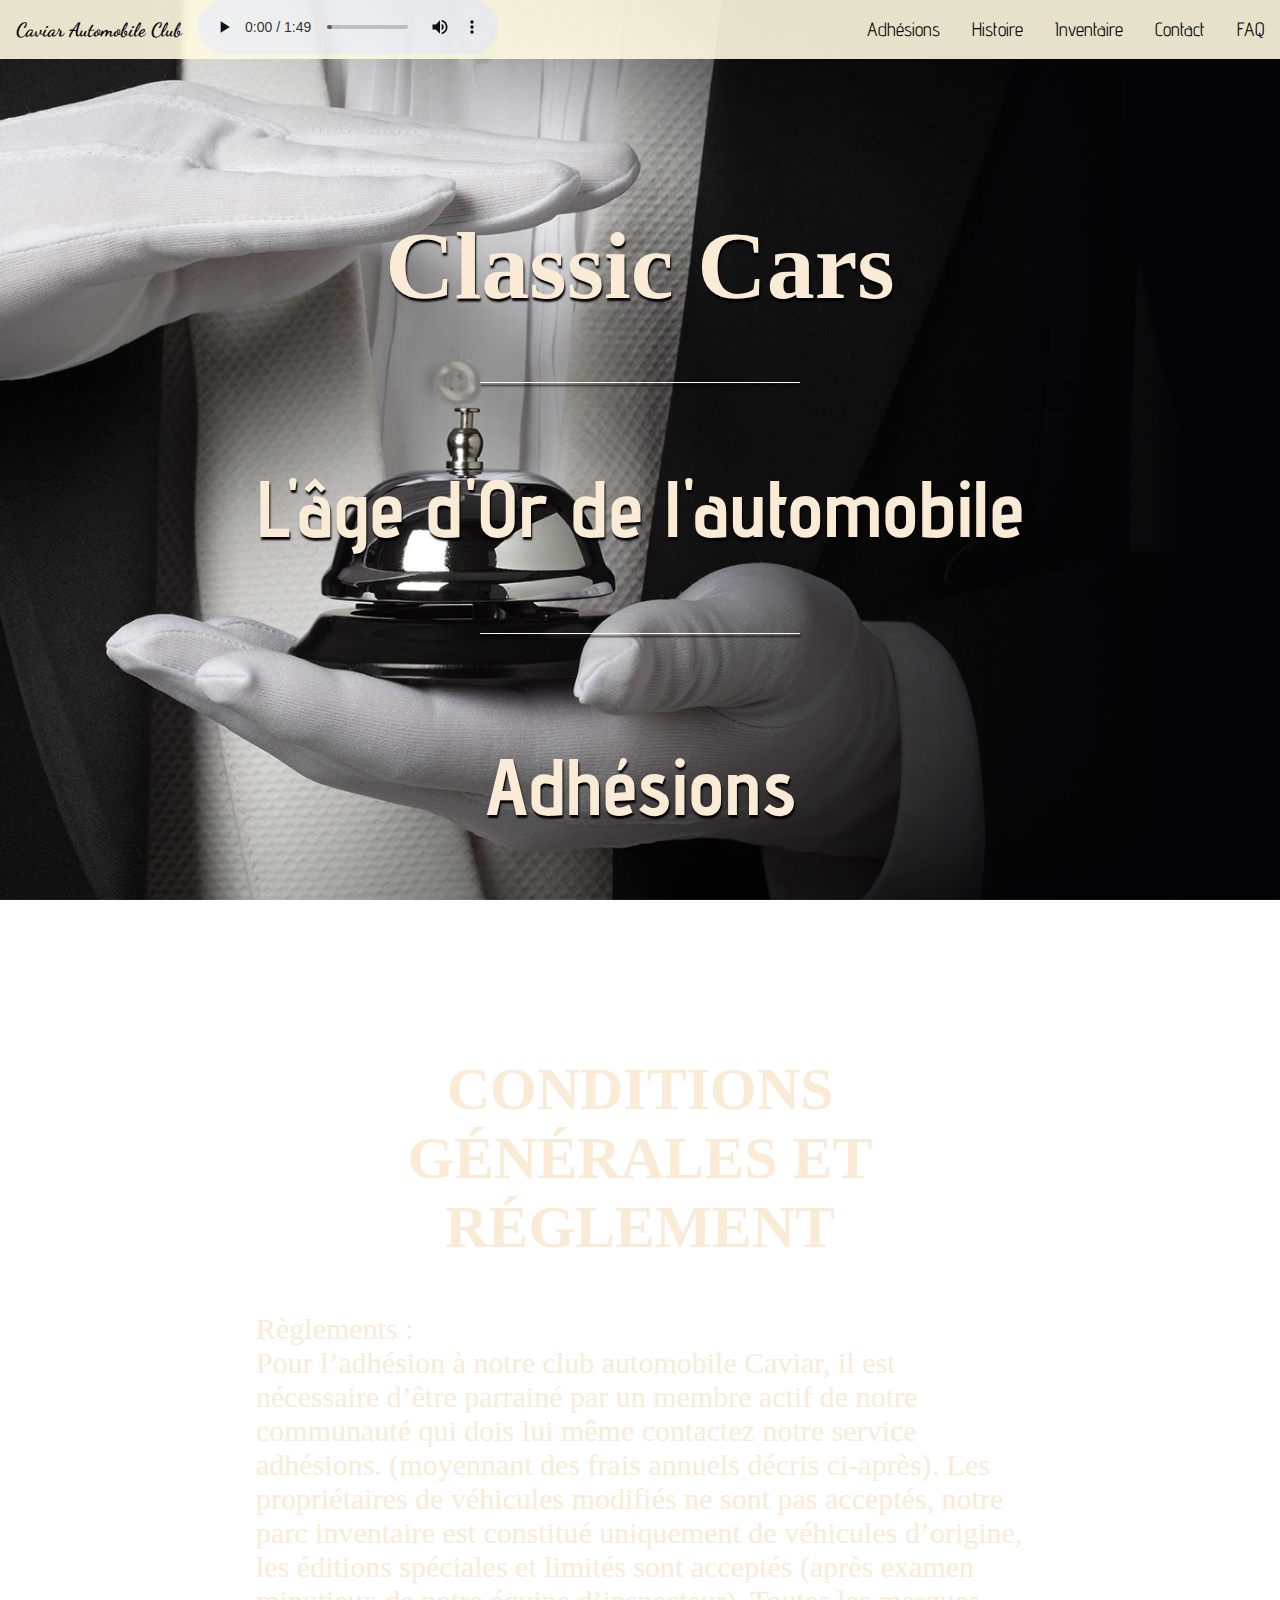
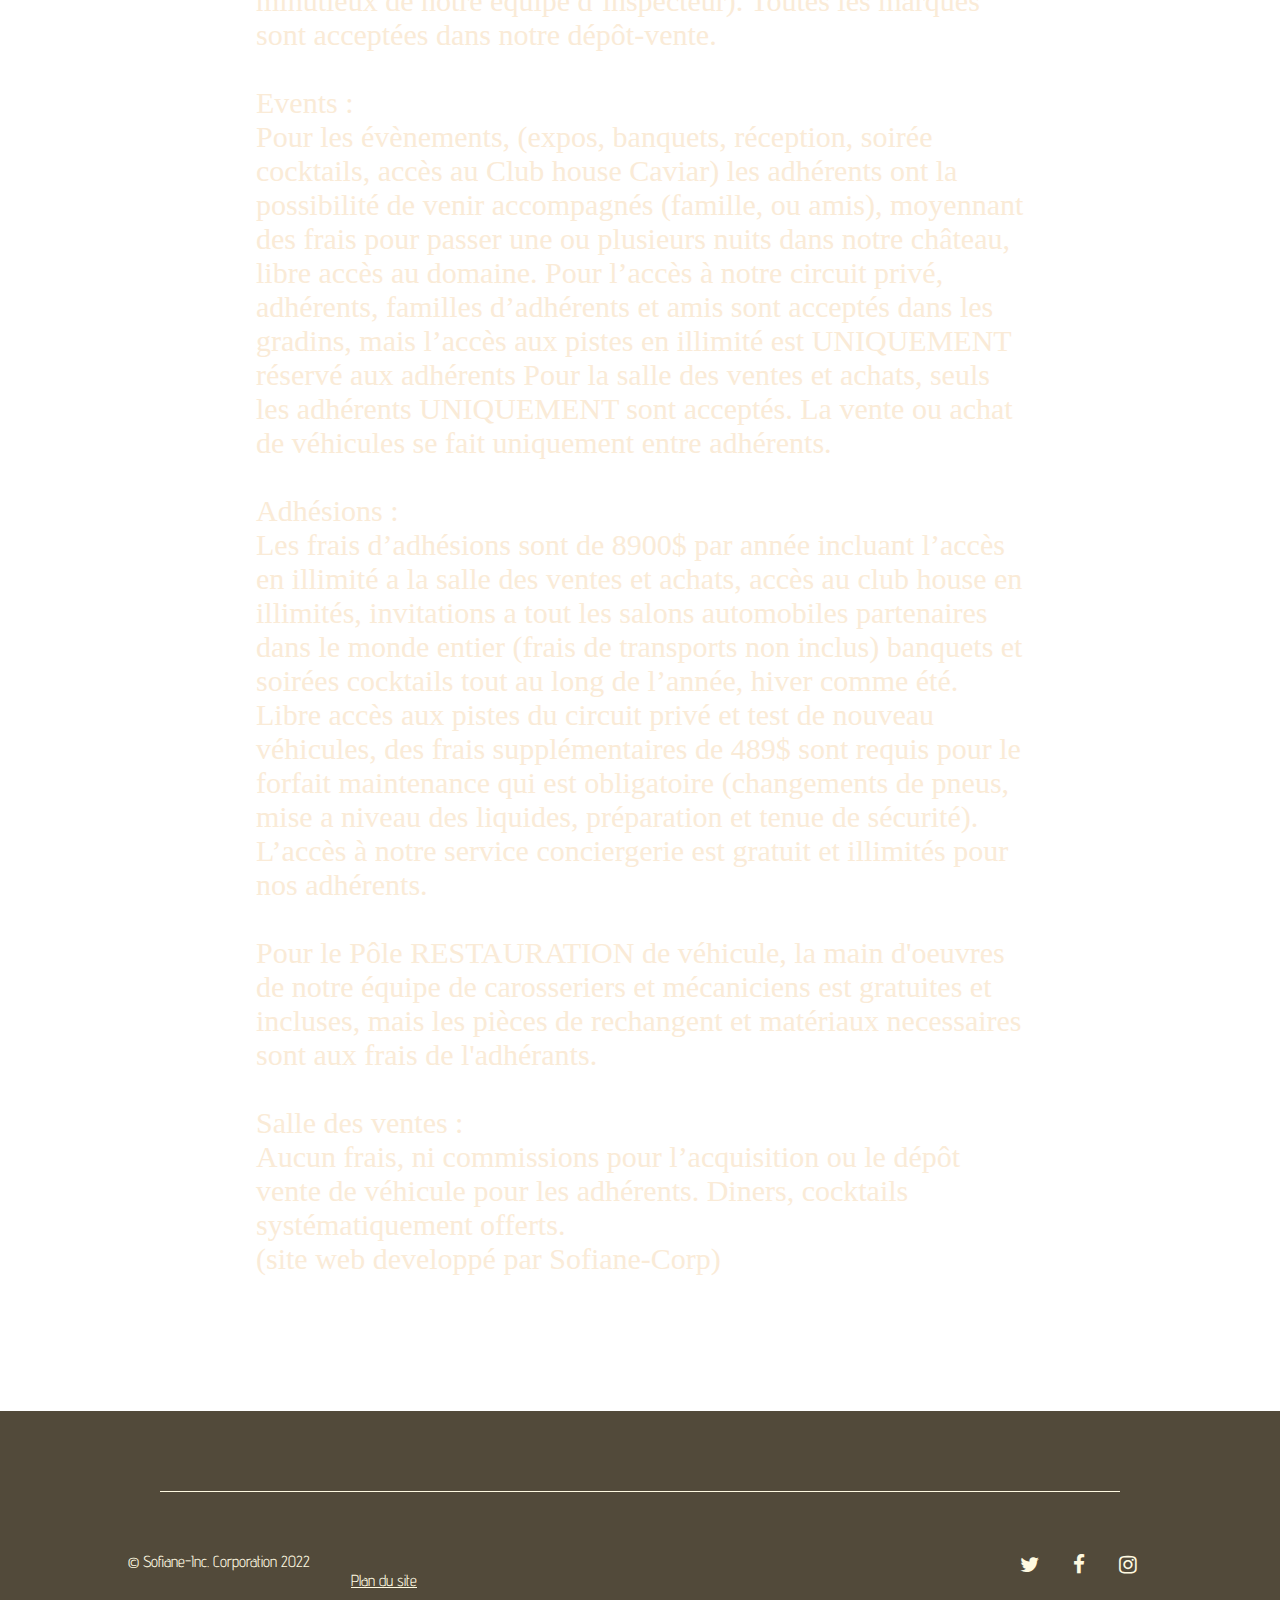
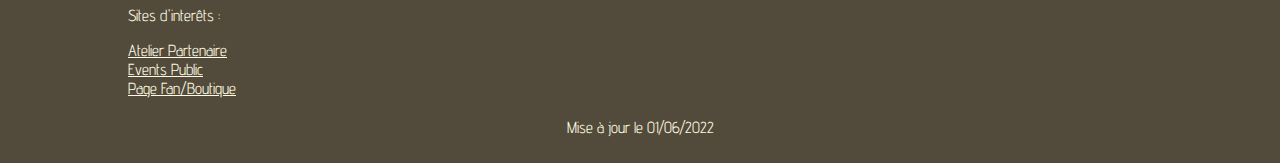
<file: adhesions.html>
<!DOCTYPE html>
<html lang="fr">
  <head>
    <meta charset="UTF-8">

    <title>Adhesions</title>

    <link rel="stylesheet" href="adhesions.css">   
    <link rel="stylesheet" href="https://cdnjs.cloudflare.com/ajax/libs/font-awesome/4.7.0/css/font-awesome.css">

  </head>
  <body>
    <header>
      <nav>
        <ul>
          <li id="logo"><a href="index.html">Caviar Automobile Club</a></li>
          <audio id="intro" controls loop autoplay> <source src="media/music2.mp3"></audio>
          <li><a href="faq.html">FAQ</a></li>
          <li><a href="contact.html">Contact</a></li>
          <li><a href="produits.html">Inventaire</a></li>
          <li><a href="presentation.html">Histoire</a></li>
          <li><a href="adhesions.html">Adhésions</a></li>
        </ul>
      </nav>
      <div id="imagePrincipale">
        <h1>Classic Cars</h1>
        <div id="premierTrait"></div>
        <h3>L'âge d'Or de l'automobile</h3>
        <div id="TroisiemeTrait"></div>
        <h4 style="text-align: center;">Adhésions</h4>


    </header>
    <section id="presentation">
      <div id="texteIntro">
        <h2>Conditions Générales et Réglement</h2>
        <p>Règlements :<br>
Pour l’adhésion à notre club automobile Caviar, il est nécessaire d’être parrainé par un membre actif de notre communauté qui dois lui même contactez notre service adhésions. (moyennant des frais annuels décris ci-après). Les propriétaires de véhicules modifiés ne sont pas acceptés, notre parc inventaire est constitué uniquement de véhicules d’origine, les éditions spéciales et limités sont acceptés (après examen minutieux de notre équipe d’inspecteur). Toutes les marques sont acceptées dans notre dépôt-vente.<br> 
<br>
Events :<br>

Pour les évènements, (expos, banquets, réception, soirée cocktails, accès au Club house Caviar) les adhérents ont la possibilité de venir accompagnés (famille, ou amis), moyennant des frais pour passer une ou plusieurs nuits dans notre château, libre accès au domaine. 
Pour l’accès à notre circuit privé, adhérents, familles d’adhérents et amis sont acceptés dans les gradins, mais l’accès aux pistes en illimité est UNIQUEMENT réservé aux adhérents 
Pour la salle des ventes et achats, seuls les adhérents UNIQUEMENT sont acceptés. La vente ou achat de véhicules se fait uniquement entre adhérents.<br> 
<br> 
Adhésions :<br>
Les frais d’adhésions sont de 8900$ par année incluant l’accès en illimité a la salle des ventes et achats, accès au club house en illimités, invitations a tout les salons automobiles partenaires dans le monde entier (frais de transports non inclus) banquets et soirées cocktails tout au long de l’année, hiver comme été. Libre accès aux pistes du circuit privé et test de nouveau véhicules, des frais supplémentaires de 489$ sont requis pour le forfait maintenance qui est obligatoire (changements de pneus, mise a niveau des liquides, préparation et tenue de sécurité). L’accès à notre service conciergerie est gratuit et illimités pour nos adhérents.<br> 
<br>
Pour le Pôle RESTAURATION de véhicule, la main d'oeuvres de notre équipe de carosseriers et mécaniciens est gratuites et incluses, mais les pièces de rechangent et matériaux necessaires sont aux frais de l'adhérants.<br>
<br>
Salle des ventes :<br>
Aucun frais, ni commissions pour l’acquisition ou le dépôt vente de véhicule pour les adhérents.
Diners, cocktails systématiquement offerts.<br> 

(site web developpé par Sofiane-Corp)
</p>
      </div>
    </section>
      

    
    <footer>
     
      <div id="deuxiemeTrait"></div>
      <div id="copyrightEtIcons">

        <div id="copyright">
          <span>© Sofiane-Inc. Corporation 2022 </span><br> 
          <center><a align="center" style="text-decoration: underline" href="plan-du-site.html">Plan du site</a></center>
          <p>Sites d'interêts :</p> 
          <a align="center" style="text-decoration: underline" href="https://quebeccustom.com/">Atelier Partenaire</a><br>
          <a align="center" style="text-decoration: underline" href="https://www.fairmont.fr/frontenac-quebec/">Events Public</a><br>
          <a align="center" style="text-decoration: underline" href="https://www.etsy.com/ca/market/classic_car_fan">Page Fan/Boutique</a><br>   
        </div>
        

        <div id="icons">
          <a href="http://www.twitter.fr"><i class="fa fa-twitter"></i></a>
          <a href="http://www.facebook.fr"><i class="fa fa-facebook"></i></a>
          <a href="http://www.instagram.com"><i class="fa fa-instagram"></i></a>
        </div>

      </div>
      <p align="center">Mise à jour le 01/06/2022</p>
    </footer>
  </body>

</html>
</file>
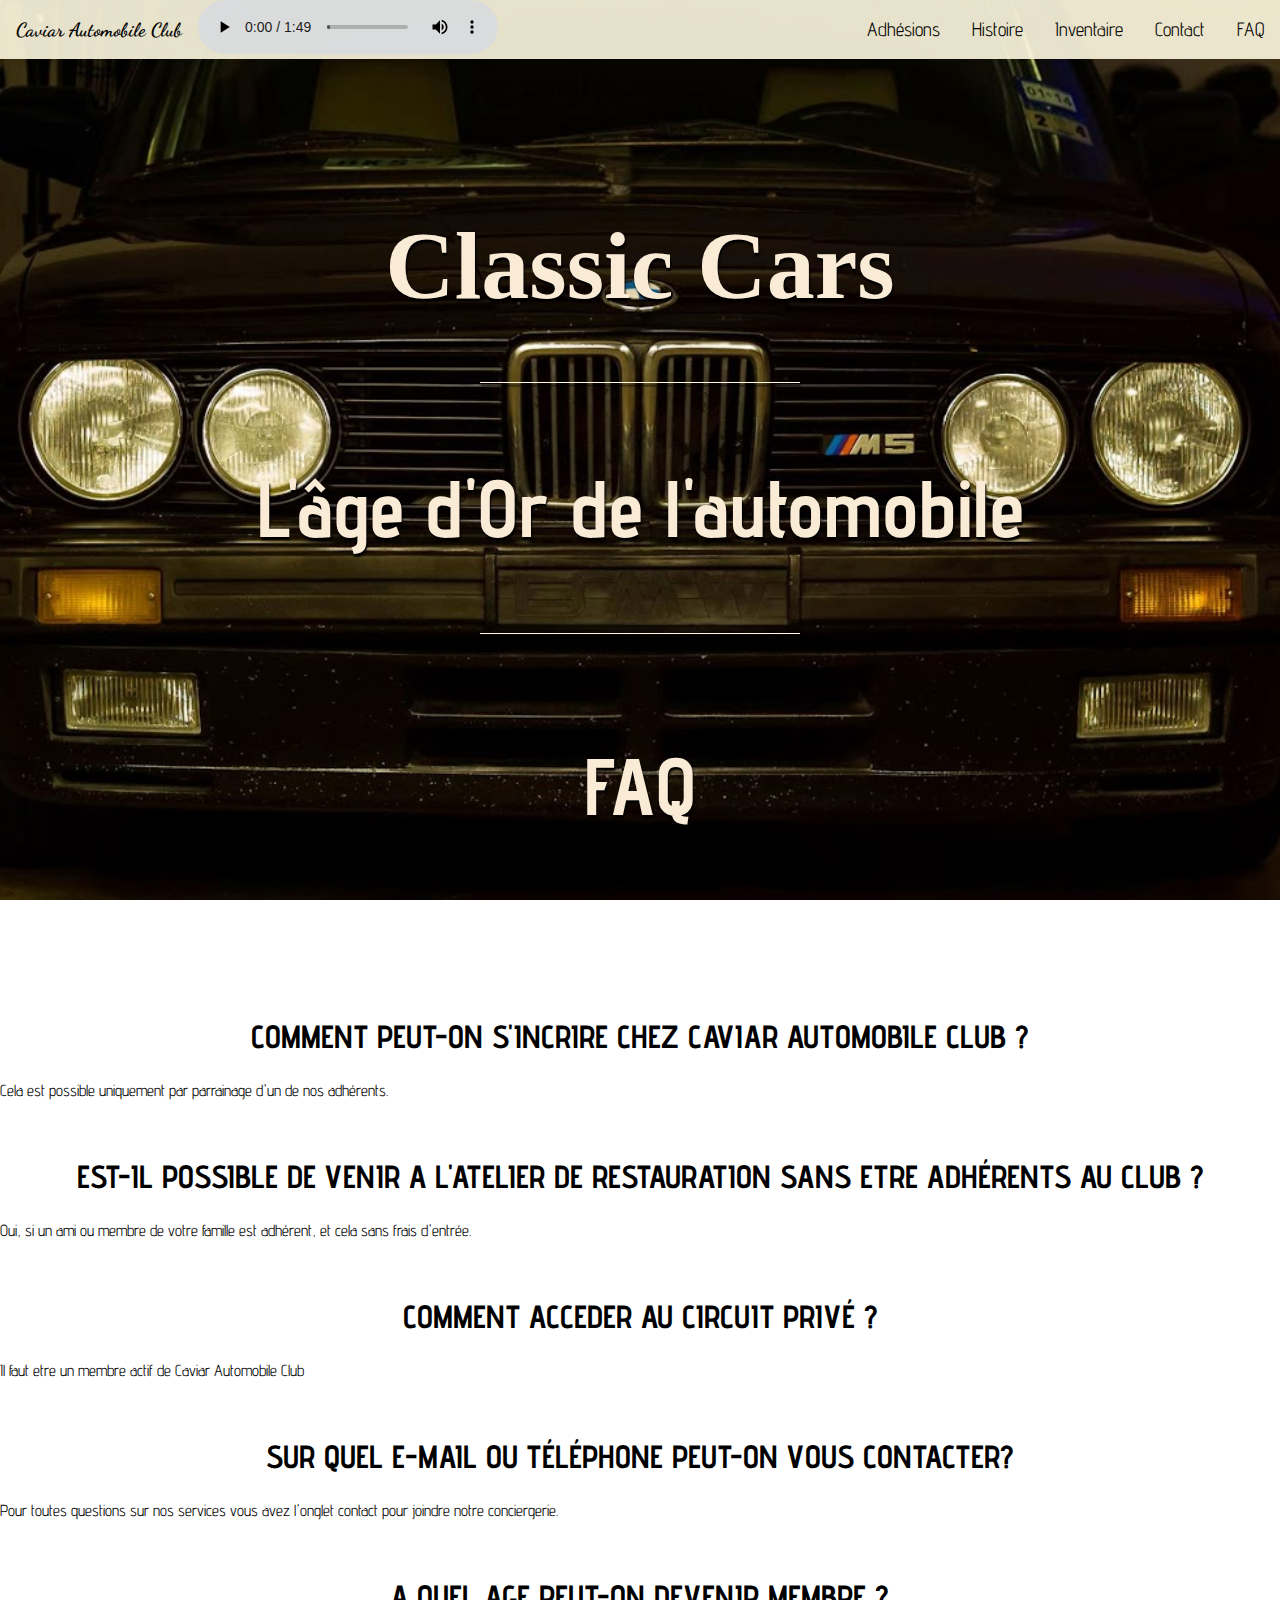
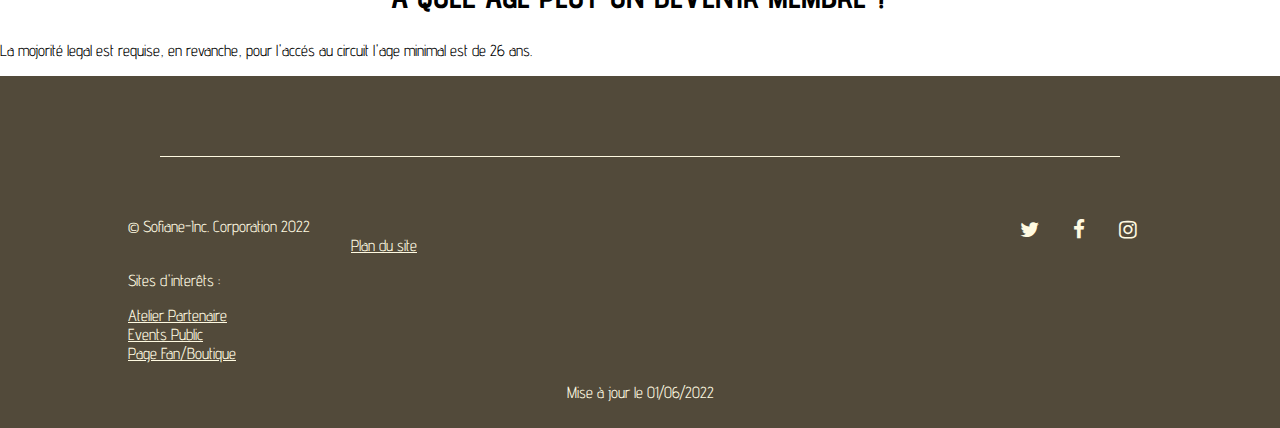
<file: faq.html>
<!DOCTYPE html>
<html lang="fr">
  <head>
    <meta charset="UTF-8">

    <title>FAQ</title>

    <link rel="stylesheet" href="faq.css"> 
    <link rel="stylesheet" href="https://cdnjs.cloudflare.com/ajax/libs/font-awesome/4.7.0/css/font-awesome.css">  
    

  </head>
  <body>
    <header>
      <nav>
        <ul>
          <li id="logo"><a href="index.html">Caviar Automobile Club</a></li>
          <audio id="intro" controls loop autoplay> <source src="media/music2.mp3"></audio>
          <li><a href="faq.html">FAQ</a></li>
          <li><a href="contact.html">Contact</a></li>
          <li><a href="produits.html">Inventaire</a></li>
          <li><a href="presentation.html">Histoire</a></li>
          <li><a href="adhesions.html">Adhésions</a></li>
        </ul>
      </nav>
      <div id="imagePrincipale">
        <h1>Classic Cars</h1>
        <div id="premierTrait"></div>
        <h3>L'âge d'Or de l'automobile</h3>
        <div id="TroisiemeTrait"></div>
        <h4 style="text-align: center;">FAQ</h4>








      </div>

    </header>
  <section class="container my-5" id="maincontent">
    <section id="accordion">

        <div class="position-relative">
          <h2 class="h4 m-0 pr-3">
            Comment peut-on s'incrire chez Caviar Automobile Club ?
          </h2>
          <div class="position-absolute top-0 right-0 h-100 d-flex align-items-center">
      
          </div>
        </div>
      </a>
      <div class="collapse" id="faq-17" style="">
        <div class="card card-body border-0 p-0">
          <p>Cela est possible uniquement par parrainage d'un de nos adhérents.</p>

        </div>
      </div>

      <a class="py-3 d-block h-100 w-100 position-relative z-index-1 pr-1 text-secondary border-top" aria-controls="faq-18" aria-expanded="false" data-toggle="collapse" href="#faq-18" role="button">
        <div class="position-relative">
          <h2 class="h4 m-0 pr-3">
            Est-il possible de venir a l'atelier de restauration sans etre adhérents au club ?
          </h2>
          <div class="position-absolute top-0 right-0 h-100 d-flex align-items-center">

          </div>
        </div>
      </a>
      <div class="collapse" id="faq-18" style="">
        <div class="card card-body border-0 p-0">
          <p>Oui, si un ami ou membre de votre famille est adhérent, et cela sans frais d'entrée.</p>
          <p>
          </p>
        </div>
      </div>

      <a class="py-3 d-block h-100 w-100 position-relative z-index-1 pr-1 text-secondary border-top" aria-controls="faq-19" aria-expanded="false" data-toggle="collapse" href="#faq-19" role="button">
        <div class="position-relative">
          <h2 class="h4 m-0 pr-3">
            Comment acceder au circuit privé ?
          </h2>
          <div class="position-absolute top-0 right-0 h-100 d-flex align-items-center">

          </div>
        </div>
      </a>
      <div class="collapse" id="faq-19" style="">
        <div class="card card-body border-0 p-0">
          <p>Il faut etre un membre actif de Caviar Automobile Club</p>
          <p>
          </p>
        </div>
      </div>

      <a class="py-3 d-block h-100 w-100 position-relative z-index-1 pr-1 text-secondary  border-top" aria-controls="faq-20" aria-expanded="false" data-toggle="collapse" href="#faq-20" role="button">
        <div class="position-relative">
          <h2 class="h4 m-0 pr-3">
            Sur quel e-mail ou téléphone peut-on vous contacter?
          </h2>
          <div class="position-absolute top-0 right-0 h-100 d-flex align-items-center">

          </div>
        </div>
      </a>
      <div class="collapse" id="faq-20">
        <div class="card card-body border-0 p-0">
          <p>Pour toutes questions sur nos services vous avez l'onglet contact pour joindre notre conciergerie.</p>
          <p>
          </p>
        </div>
      </div>

      <a class="py-3 d-block h-100 w-100 position-relative z-index-1 pr-1 text-secondary  border-top" aria-controls="faq-21" aria-expanded="false" data-toggle="collapse" href="#faq-21" role="button">
        <div class="position-relative">
          <h2 class="h4 m-0 pr-3">
            A quel age peut-on devenir membre ?
          </h2>
          <div class="position-absolute top-0 right-0 h-100 d-flex align-items-center">

          </div>
        </div>
      </a>
      <div class="collapse" id="faq-21">
        <div class="card card-body border-0 p-0">
          <p>La mojorité legal est requise, en revanche, pour l'accés au circuit l'age minimal est de 26 ans.</p>
          <p>
          </p>
        </div>
      </div>

      
        
        </div>
      </div>
    </section>
  </section>
      

    
    <footer>
     
      <div id="deuxiemeTrait"></div>
      <div id="copyrightEtIcons">

        <div id="copyright">
          <span>© Sofiane-Inc. Corporation 2022 </span><br> 
          <center><a align="center" style="text-decoration: underline" href="plan-du-site.html">Plan du site</a></center>
          <p>Sites d'interêts :</p> 
          <a align="center" style="text-decoration: underline" href="https://quebeccustom.com/">Atelier Partenaire</a><br>
          <a align="center" style="text-decoration: underline" href="https://www.fairmont.fr/frontenac-quebec/">Events Public</a><br>
          <a align="center" style="text-decoration: underline" href="https://www.etsy.com/ca/market/classic_car_fan">Page Fan/Boutique</a><br>
        </div>
        

        <div id="icons">
          <a href="http://www.twitter.fr"><i class="fa fa-twitter"></i></a>
          <a href="http://www.facebook.fr"><i class="fa fa-facebook"></i></a>
          <a href="http://www.instagram.com"><i class="fa fa-instagram"></i></a>
        </div>

      </div>
      <p align="center">Mise à jour le 01/06/2022</p>
    </footer>
  </body>

</html>
</file>
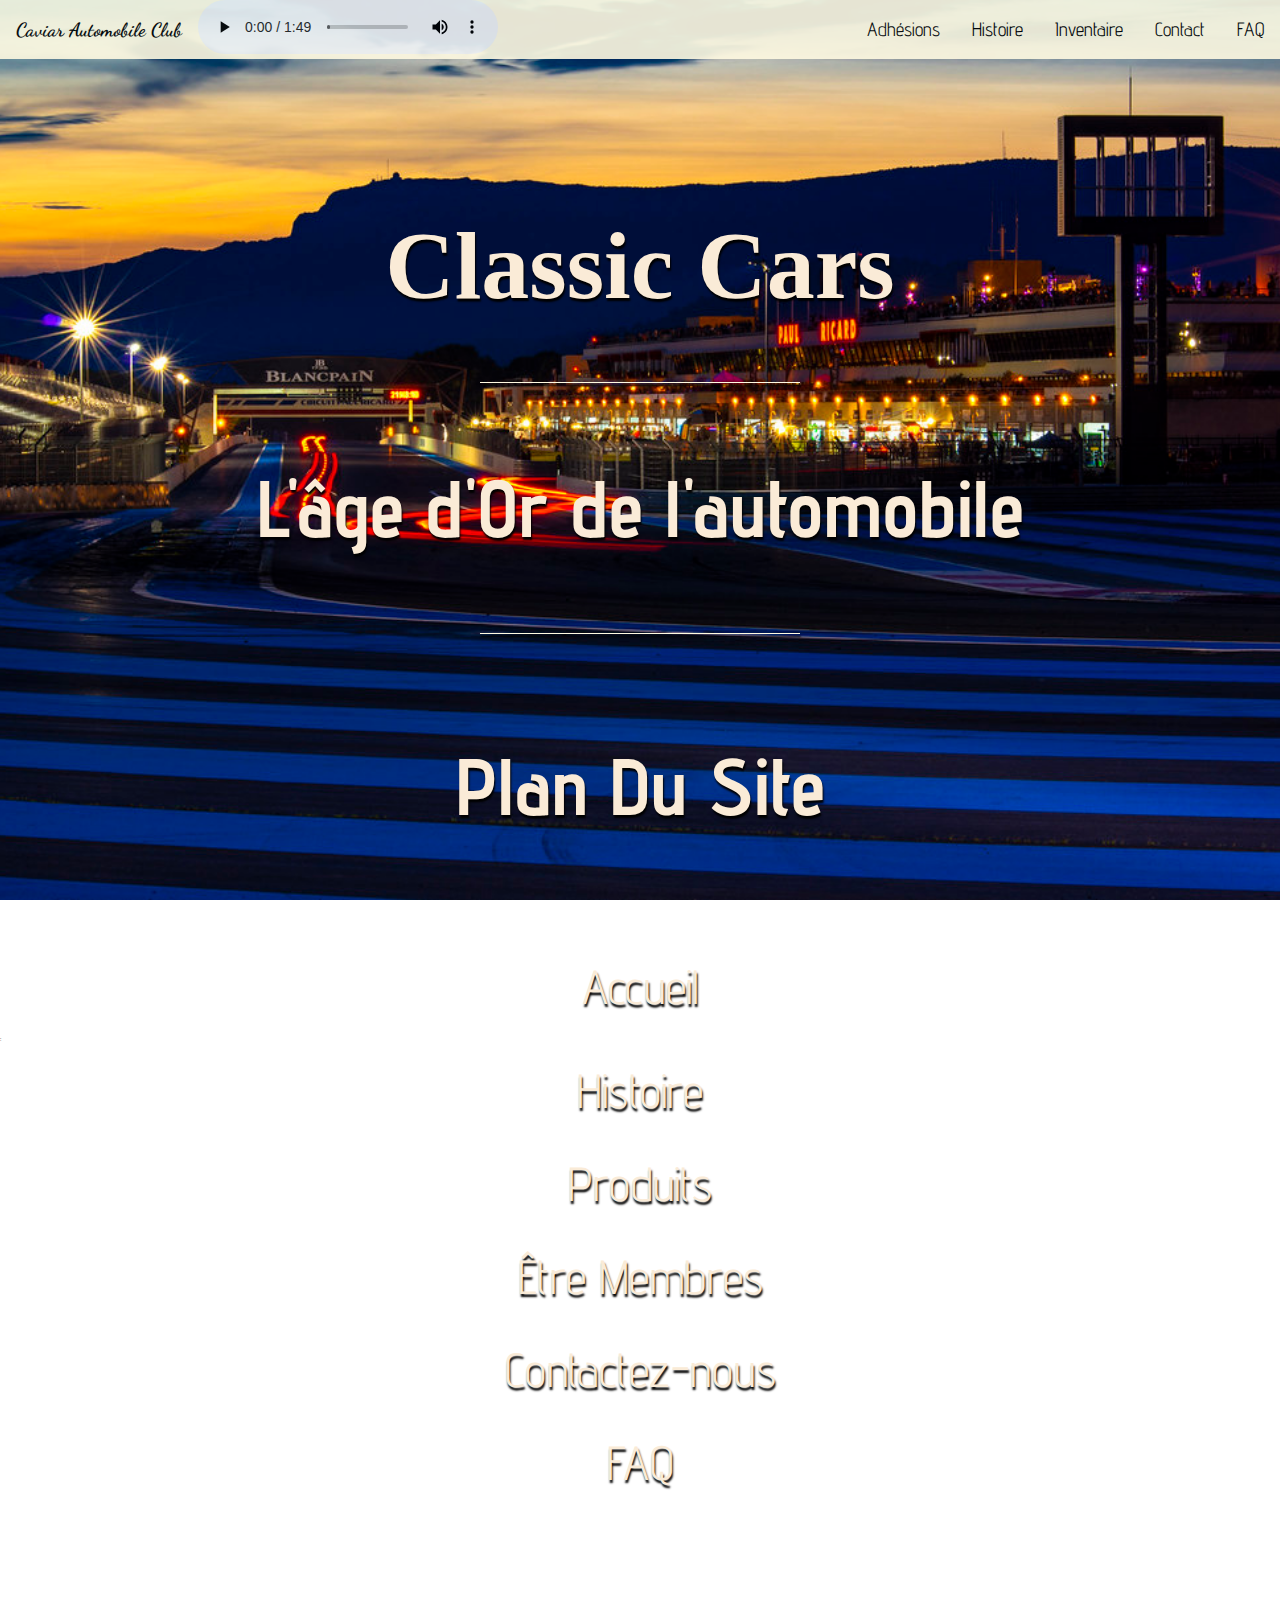
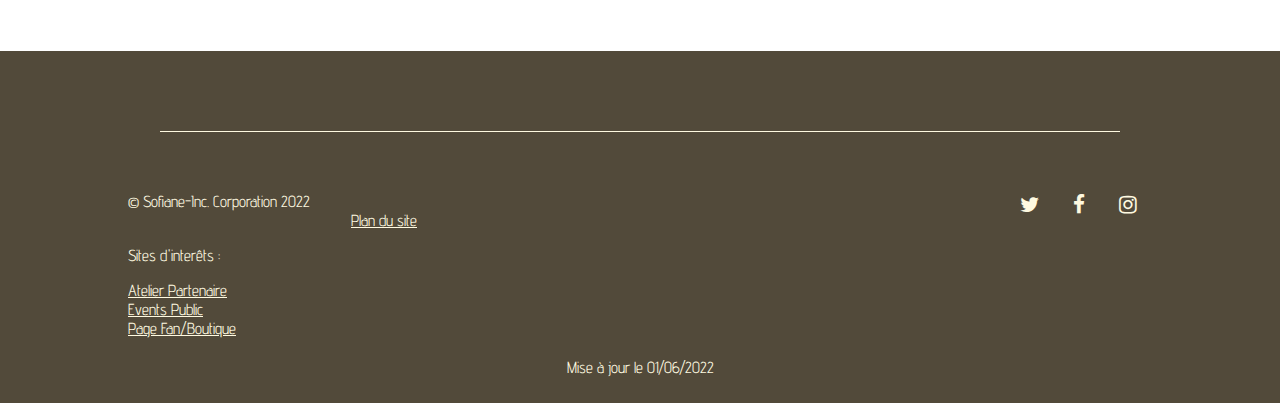
<file: plan-du-site.html>
<!DOCTYPE html>
<html lang="fr">
  <head>
    <meta charset="UTF-8">

    <title>Plan du site</title>

    <link rel="stylesheet" href="plan-du-site.css">   
    <link rel="stylesheet" href="https://cdnjs.cloudflare.com/ajax/libs/font-awesome/4.7.0/css/font-awesome.css">

  </head>
  <body>
    <header>
      <nav>
        <ul>
          <li id="logo"><a href="index.html">Caviar Automobile Club</a></li>
          <audio id="intro" controls loop autoplay> <source src="media/music2.mp3"></audio>
          <li><a href="faq.html">FAQ</a></li>
          <li><a href="contact.html">Contact</a></li>
          <li><a href="produits.html">Inventaire</a></li>
          <li><a href="presentation.html">Histoire</a></li>
          <li><a href="adhesions.html">Adhésions</a></li>
        </ul>
      </nav>
      <div id="imagePrincipale">
        <h1>Classic Cars</h1>
        <div id="premierTrait"></div>
        <h3>L'âge d'Or de l'automobile</h3>
        <div id="TroisiemeTrait"></div>
        <h4 style="text-align: center;">Plan Du Site</h4>

<ul id="Plan" style="font-size: 0.6em;">
  <li><a href="index.html">Accueil</a></li> : 
<li><a href="presentation.html">Histoire</a> </li> 
<li><a href="produits.html">Produits</a></li> 
<li><a href="adhesions.html">Être Membres</a></li> 
<li><a href="contact.html">Contactez-nous</a></li> 
<li><a href="faq.html">FAQ</a></li> 
</li></ul>






      </div>

    </header>
    <section id="presentation" >
      <div id="texteIntro" style="visibility: hidden;">
        <h2>Plus qu'une communauté, un art de vivre</h2>
        <p>La mode est éphémère… seul le purisme et les produits de fines qualité traverse le temps et les âges.
C’est pour cela que nous proposons à nos Adhérents, une expérience exceptionnelle, mais également l’appartenance a un club très restreint. Nous révolutionnons l’esprit Young Timer pour en faire un phénomène de luxe et de volupté.


</p>
      </div>
    </section>
      

    
    <footer>
     
      <div id="deuxiemeTrait"></div>
      <div id="copyrightEtIcons">

        <div id="copyright">
          <span>© Sofiane-Inc. Corporation 2022 </span><br>
          <center><a align="center" style="text-decoration: underline" href="plan-du-site.html">Plan du site</a></center>
          <p>Sites d'interêts :</p> 
          <a align="center" style="text-decoration: underline" href="https://quebeccustom.com/">Atelier Partenaire</a><br>
          <a align="center" style="text-decoration: underline" href="https://www.fairmont.fr/frontenac-quebec/">Events Public</a><br>
          <a align="center" style="text-decoration: underline" href="https://www.etsy.com/ca/market/classic_car_fan">Page Fan/Boutique</a><br>  

        </div>
        

        <div id="icons">
          <a href="http://www.twitter.fr"><i class="fa fa-twitter"></i></a>
          <a href="http://www.facebook.fr"><i class="fa fa-facebook"></i></a>
          <a href="http://www.instagram.com"><i class="fa fa-instagram"></i></a>
        </div>

      </div>
      <p align="center">Mise à jour le 01/06/2022</p>
    </footer>
  </body>

</html>
</file>
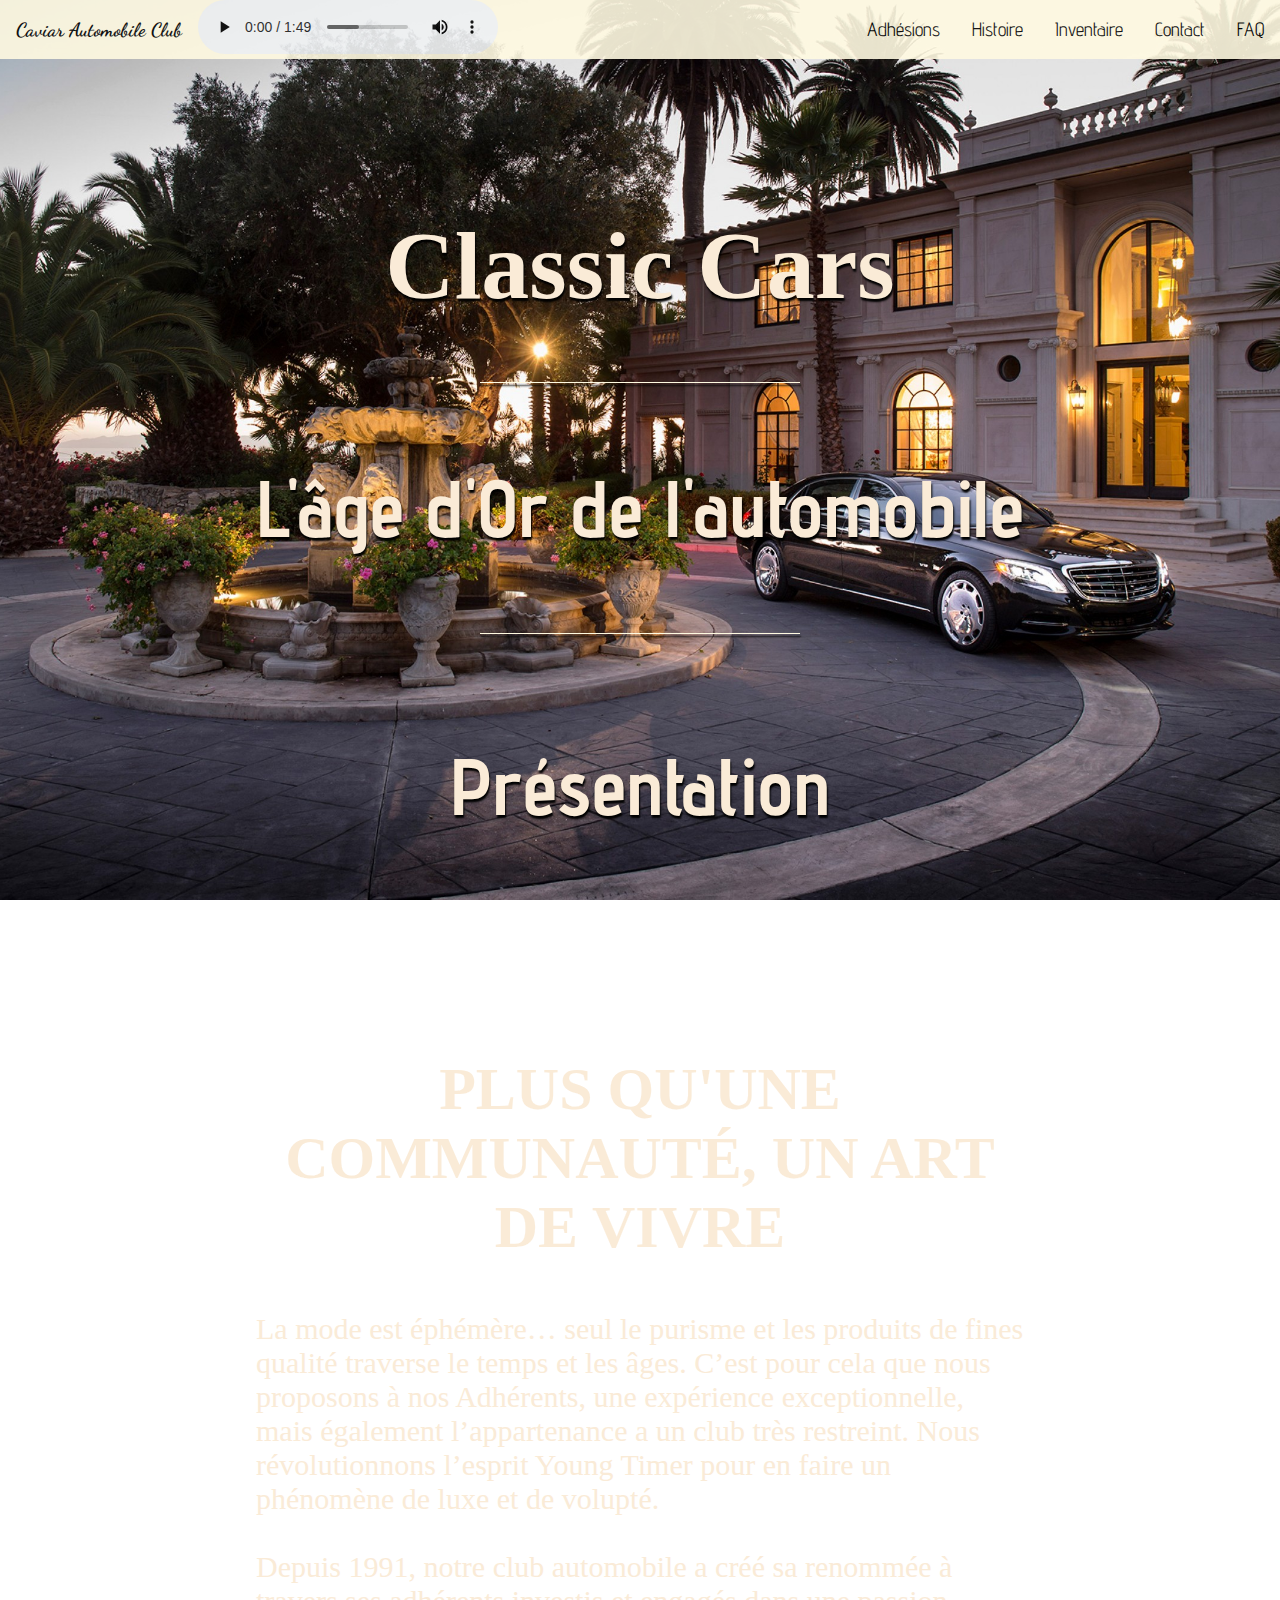
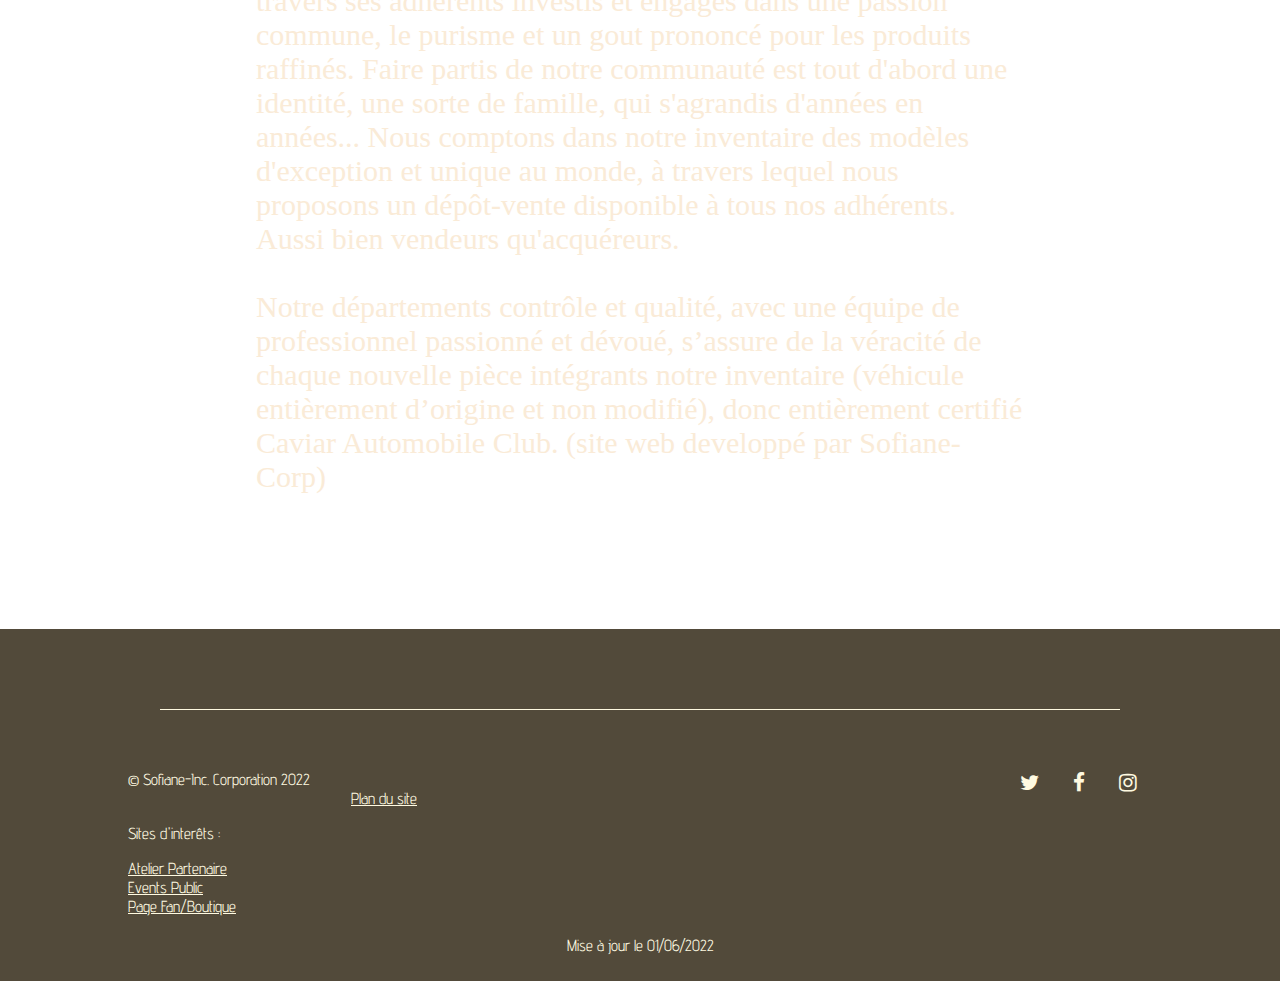
<file: presentation.html>
<!DOCTYPE html>
<html lang="fr">
  <head>
    <meta charset="UTF-8">

    <title>Presentation-Classic Cars</title>

    <link rel="stylesheet" href="style-presentation.css">   
    <link rel="stylesheet" href="https://cdnjs.cloudflare.com/ajax/libs/font-awesome/4.7.0/css/font-awesome.css">

  </head>
  <body>
    <header>
      <nav>
        <ul>
          <li id="logo"><a href="index.html">Caviar Automobile Club</a></li>
          <audio id="intro" controls loop autoplay> <source src="media/music2.mp3"></audio>
          <li><a href="faq.html">FAQ</a></li>
          <li><a href="contact.html">Contact</a></li>
          <li><a href="produits.html">Inventaire</a></li>
          <li><a href="presentation.html">Histoire</a></li>
          <li><a href="adhesions.html">Adhésions</a></li>
        </ul>
      </nav>
    <div id="imagePrincipale">
        <h1>Classic Cars</h1>
        <div id="premierTrait"></div>
        <h3>L'âge d'Or de l'automobile</h3>
        <div id="TroisiemeTrait"></div>
        <h4 style="text-align: center;">Présentation</h4>

    </header>
    <section id="presentation">
      <div id="texteIntro">
        <h2>Plus qu'une communauté, un art de vivre</h2>
        <p>La mode est éphémère… seul le purisme et les produits de fines qualité traverse le temps et les âges.
C’est pour cela que nous proposons à nos Adhérents, une expérience exceptionnelle, mais également l’appartenance a un club très restreint. Nous révolutionnons l’esprit Young Timer pour en faire un phénomène de luxe et de volupté.<br>
<br>

Depuis 1991, notre club automobile a créé sa renommée à travers ses adhérents investis et engagés dans une passion commune, le purisme et un gout prononcé pour les produits raffinés.
        Faire partis de notre communauté est tout d'abord une identité, une sorte de famille, qui s'agrandis d'années en années... Nous comptons dans notre inventaire des modèles d'exception et unique au monde, à travers lequel nous proposons un dépôt-vente disponible à tous nos adhérents. Aussi bien vendeurs qu'acquéreurs.<br>
        <br> 
Notre départements contrôle et qualité, avec une équipe de professionnel passionné et dévoué, s’assure de la véracité de chaque nouvelle pièce intégrants notre inventaire (véhicule entièrement d’origine et non modifié), donc entièrement certifié Caviar Automobile Club.
(site web developpé par Sofiane-Corp)
</p>
      </div>
    </section>
      

    
    <footer>
     
      <div id="deuxiemeTrait"></div>
      <div id="copyrightEtIcons">

        <div id="copyright">
          <span>© Sofiane-Inc. Corporation 2022 </span><br>
          <center><a align="center" style="text-decoration: underline" href="plan-du-site.html">Plan du site</a></center>
          <p>Sites d'interêts :</p> 
          <a align="center" style="text-decoration: underline" href="https://quebeccustom.com/">Atelier Partenaire</a><br>
          <a align="center" style="text-decoration: underline" href="https://www.fairmont.fr/frontenac-quebec/">Events Public</a><br>
          <a align="center" style="text-decoration: underline" href="https://www.etsy.com/ca/market/classic_car_fan">Page Fan/Boutique</a><br>    
        </div>
        

        <div id="icons">
          <a href="http://www.twitter.fr"><i class="fa fa-twitter"></i></a>
          <a href="http://www.facebook.fr"><i class="fa fa-facebook"></i></a>
          <a href="http://www.instagram.com"><i class="fa fa-instagram"></i></a>
        </div>

      </div>
      <p align="center">Mise à jour le 01/06/2022</p>
    </footer>
  </body>

</html>
</file>
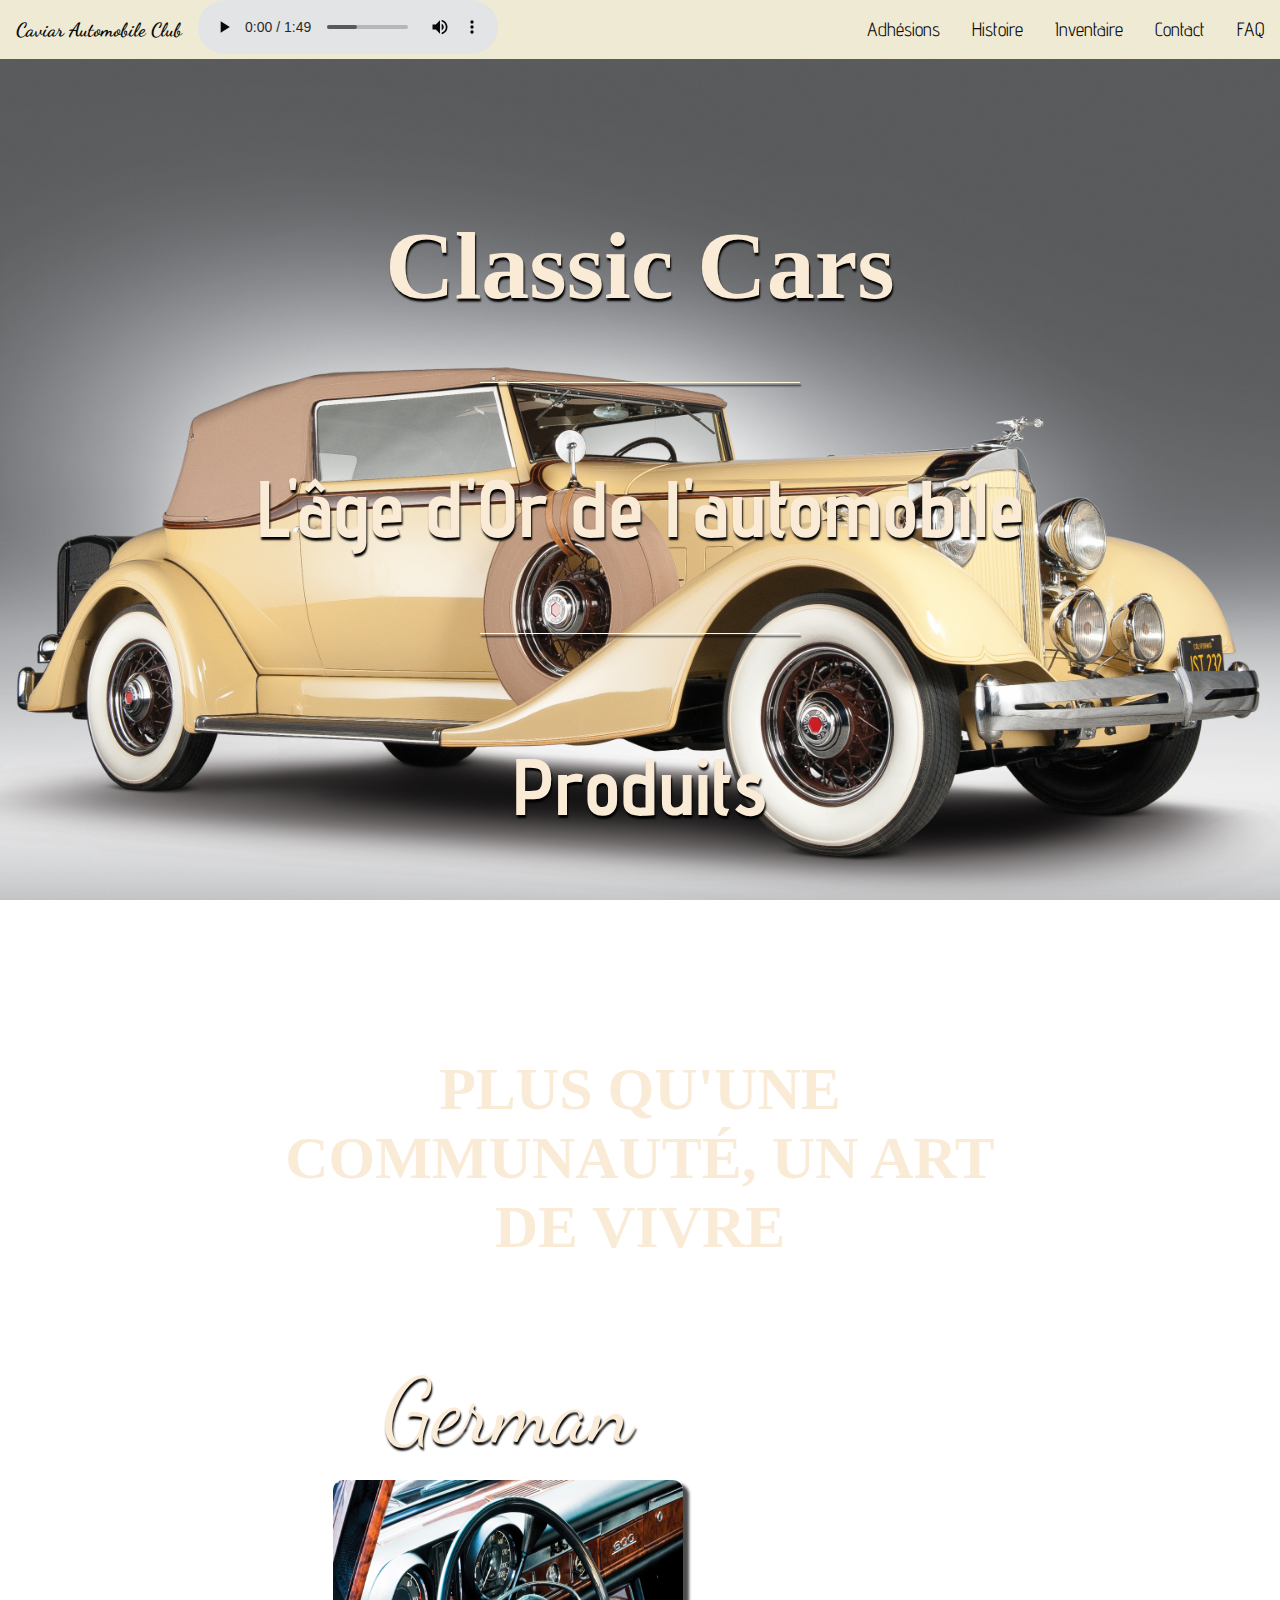
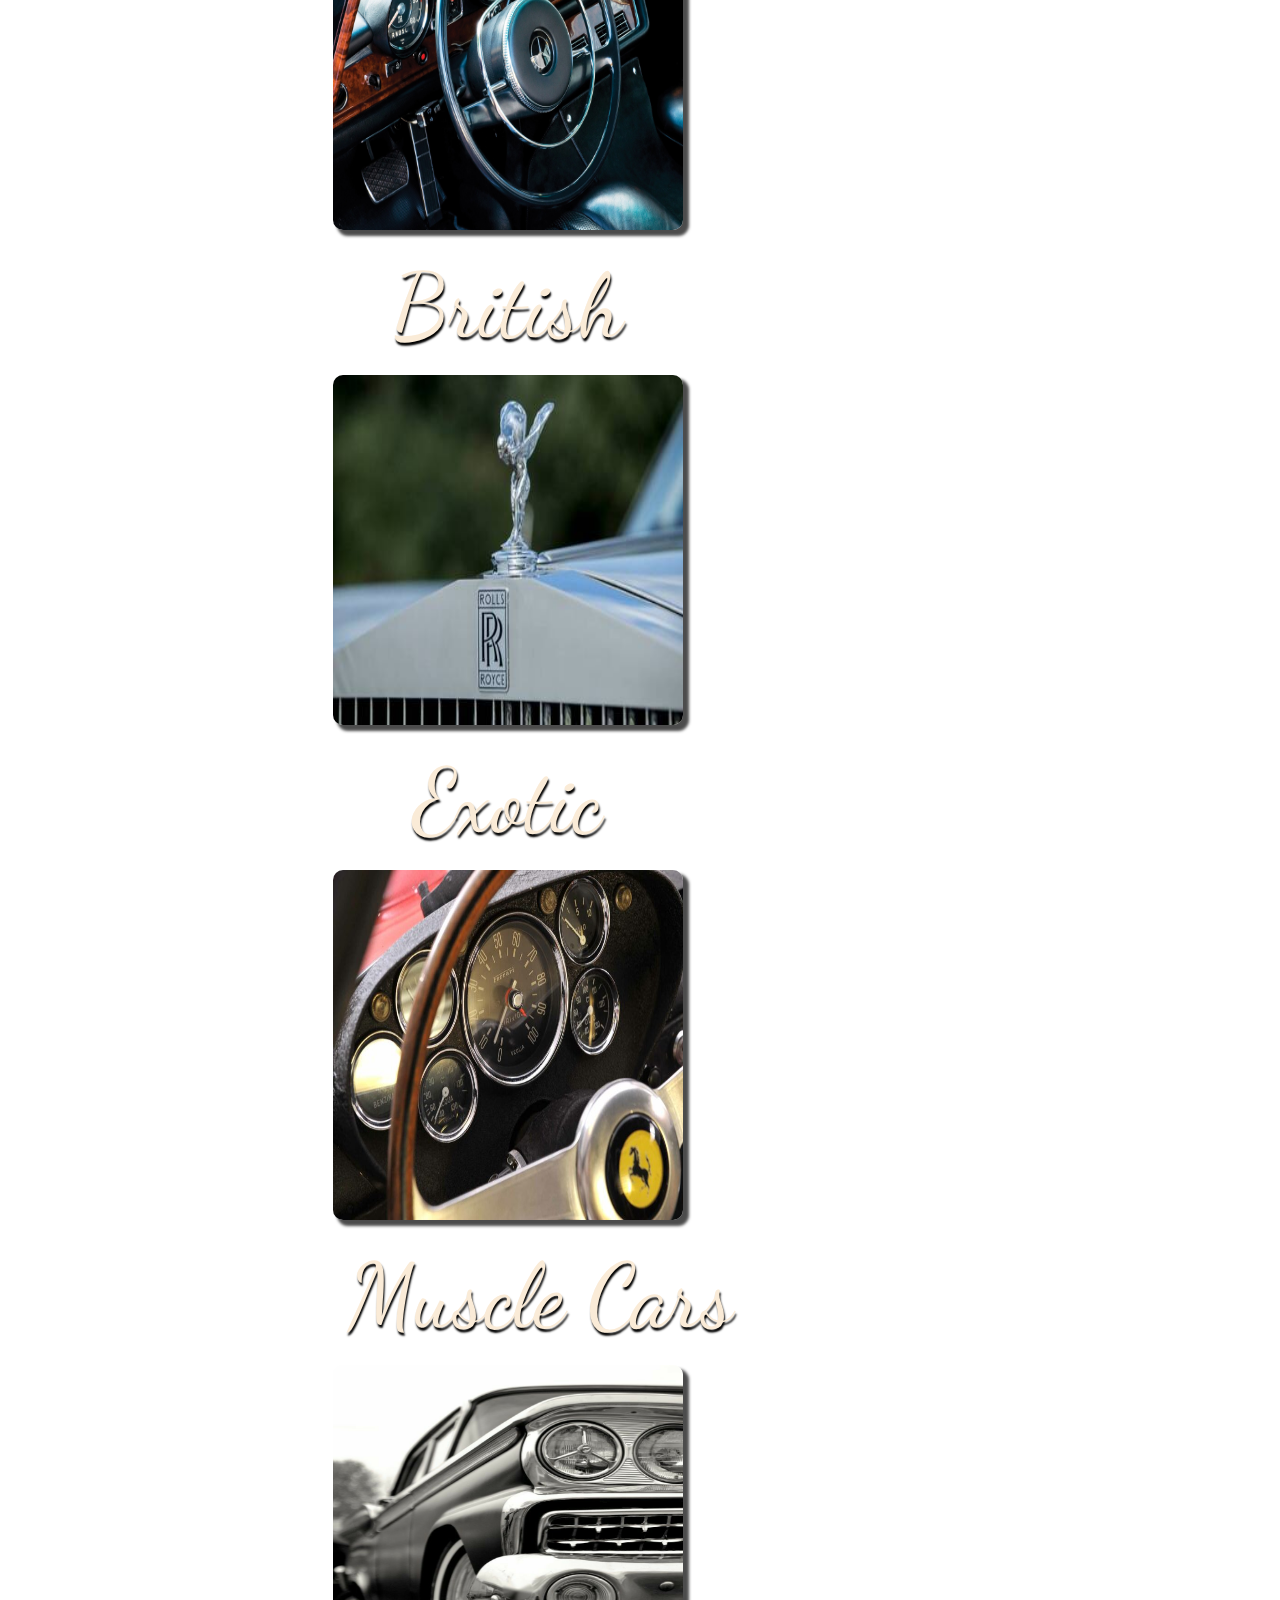
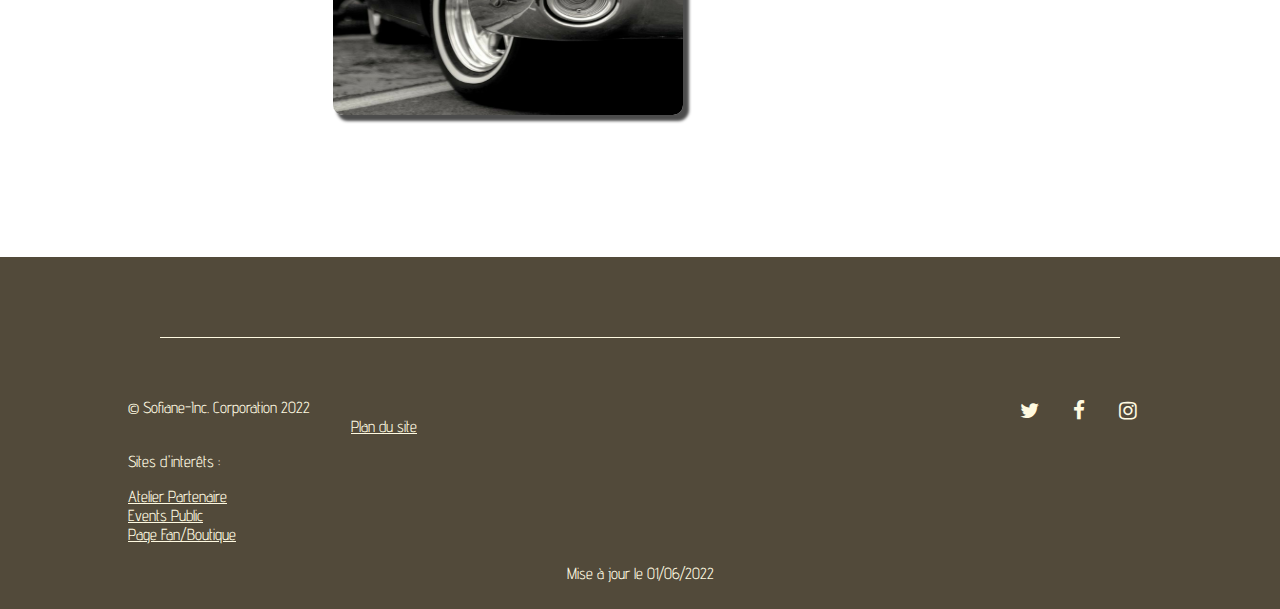
<file: produits.html>
<!DOCTYPE html>
<html lang="fr">
  <head>
    <meta charset="UTF-8">

    <title>Produits</title>

    <link rel="stylesheet" href="produits.css"> 
    <link rel="stylesheet" href="https://cdnjs.cloudflare.com/ajax/libs/font-awesome/4.7.0/css/font-awesome.css">  
    

  </head>
  <body>
    <header>
      <nav>
        <ul>
          <li id="logo"><a href="index.html">Caviar Automobile Club</a></li>
          <audio id="intro" controls loop autoplay> <source src="media/music2.mp3"></audio>
          <li><a href="faq.html">FAQ</a></li>
          <li><a href="contact.html">Contact</a></li>
          <li><a href="produits.html">Inventaire</a></li>
          <li><a href="presentation.html">Histoire</a></li>
          <li><a href="adhesions.html">Adhésions</a></li>
        </ul>
      </nav>
      <div id="imagePrincipale">
        <h1>Classic Cars</h1>
        <div id="premierTrait"></div>
        <h3>L'âge d'Or de l'automobile</h3>
        <div id="TroisiemeTrait"></div>
        <h4 style="text-align: center;">Produits</h4>








      </div>

    </header>
    <section id="presentation" >
      <div id="texteIntro">
        <h2>Plus qu'une communauté, un art de vivre</h2>
    <div id="prestations">
        <div class="imagesPrestations">
          <h4>German</h4>
          <a href="https://www.hotcars.com/most-collectible-german-cars/"><img src="media/inter.jpg" alt="Domaine" height="350" width="350"></a>
        </div>
        <div class="imagesPrestations">
          <h4>British</h4>
          <a href="https://www.goodwood.com/grr/road/news/2021/4/unmatched-rolls-royce-and-bentley-collection-for-sale/"><img src="media/RR.jpeg" alt="Iventaire" height="350" width="350"></a>
        </div>
        <div class="imagesPrestations">
          <h4>Exotic</h4>
          <a href="https://www.hotcars.com/these-million-dollar-italian-classics-are-worth-every-cent/"><img src="media/ff.jpg" alt="Services"height="350" width="350"></a>
        </div>
        <div class="imagesPrestations">
          <h4>Muscle Cars</h4>
          <a href="https://www.americanlegendwheels.com/blog/10-expensive-muscle-cars-auction/"><img src="media/m1.jpg" alt="Services"height="350" width="350"></a>
        </div>
      </div>
    </section>
      

    
    <footer>
     
      <div id="deuxiemeTrait"></div>
      <div id="copyrightEtIcons">

        <div id="copyright">
          <span>© Sofiane-Inc. Corporation 2022 </span><br> 
          <center><a align="center" style="text-decoration: underline" href="plan-du-site.html">Plan du site</a></center>
          <p>Sites d'interêts :</p> 
          <a align="center" style="text-decoration: underline" href="https://quebeccustom.com/">Atelier Partenaire</a><br>
          <a align="center" style="text-decoration: underline" href="https://www.fairmont.fr/frontenac-quebec/">Events Public</a><br>
          <a align="center" style="text-decoration: underline" href="https://www.etsy.com/ca/market/classic_car_fan">Page Fan/Boutique</a><br>
        </div>
        

        <div id="icons">
          <a href="http://www.twitter.fr"><i class="fa fa-twitter"></i></a>
          <a href="http://www.facebook.fr"><i class="fa fa-facebook"></i></a>
          <a href="http://www.instagram.com"><i class="fa fa-instagram"></i></a>
        </div>

      </div>
      <p align="center">Mise à jour le 01/06/2022</p>
    </footer>
  </body>

</html>
</file>
<file: adhesions.css>
@import url('https://fonts.googleapis.com/css?family=Advent+Pro|Dancing+Script&display=swap');



html {
  scroll-behavior: smooth;
}

body {
  font-family: 'Advent Pro', sans-serif;
  padding: 0;
  margin: 0;
}
ul {
  margin: 0;
  padding: 0;
}
li {
  list-style-type: none;
}
h2 {
  text-transform: uppercase;
  text-align: center;
  padding-top: 30px;
  font-size: 2em;
}
a {
  text-decoration: none;
  color: inherit;
}
/* ******************* NAVBAR ******************* */
nav {
  overflow: hidden;
  background-color: #FFFAE1;
  position: fixed;
  width: 100%;
  opacity: 0.9;
}
header li {
  float: right;
  font-size: 1.2em;
}
header li a {
  text-decoration: none;
  display: block;
  text-align: center;
  padding: 18px 16px;
}
#logo {
  font-family: 'Dancing script', cursive;
  font-weight: bold;
  float: left;
}
/* **************** IMAGE PRINCIPALE ************* */
#imagePrincipale {
  padding-top: 60px;
  background: url(media/CONCIERGE.jpg) no-repeat fixed 50% 50%;
  background-size: cover;
  height: 900px;
}
h1 {
  font-family: 'Century Schoolbook', cursive;
  text-align: center;
  color: antiquewhite;
  font-size: 6em;
  margin-top: 150px;
  text-shadow: 1px 3px 2px black;
}
#premierTrait {
  height: 1px;
  width: 25%;
  margin: -3px auto;
  background-color: #FFFAE1;
  box-shadow: 1px 3px 2px black;
}
#TroisiemeTrait {
  height: 1px;
  width: 25%;
  margin: -3px auto;
  background-color: #FFFAE1;
  box-shadow: 1px 3px 2px black;
}
h3,h4,ul#Plan li {
  text-align: center;
  color:antiquewhite;
  font-size: 5em;
  text-shadow: 1px 3px 2px black;
  float: none;
}

/* *************** PRESENTATION ********************** */
#presentation {
  background: url(media/sonne.jpg) no-repeat fixed 50% 50%;
  background-size: cover;
  padding: 10px 0px 100px 0;
  color: antiquewhite;
}

#texteIntro > h2 {
 -webkit-text-stroke: 0.1px white;

}
#texteIntro2 {
  font-size: 25px;
  font-family: Century Schoolbook;
  color: black;
}
#texteIntro {
  padding: 5px 20%;
  font-size: 30px;
  font-family: Century Schoolbook;
  color: antiquewhite;
  text-shadow: 1px 3px 2px black
 
  font-weight: bold;

}
#prestations {
  display: flex;
  flex-wrap: wrap;
  justify-content: space-between;
  padding: 30px 10%;
}
.imagesPrestations h4 {
  font-family: 'Dancing Script', cursive;
  text-align: center;
  font-size: 3em;
  margin: 15px;
  font-weight: 300;
}
.imagesPrestations img {
  border-radius: 10px;
  box-shadow: 5px 5px 3px 1px rgba(0,0,0,0.7);
}
.imagesPrestations img:hover {
  opacity: 0.5;
  transform: scale(1.05);
  transition: 0.6s ease-in-out;
}


/* ******************* FOOTER ******************** */
footer {
  background-color: #524A3A;
  color: #FFFAE1;
  padding: 20px 0 10px 0;
  text-align: center;
}

#deuxiemeTrait {
  height: 1px;
  width: 75%;
  background-color: #FFFAE1;
  margin: 60px auto;
}
#copyrightEtIcons {
  display: flex;
  margin-bottom: 20px;
  padding: 0 10%;
}
#copyright {
  width: 50%;
  text-align: left;
  color: #FFFAE1;
}
#icons {
  width: 50%;
  text-align: right;
}
#icons a {
  display: inline-block;
  padding: 0 15px;
  font-size: 1.3em;
  color: #FFFAE1;
}
#icons a:hover {
  transform: scale(1.5);
  transition: 0.1s;
}
</file>
<file: faq.css>
@import url('https://fonts.googleapis.com/css?family=Advent+Pro|Dancing+Script&display=swap');



html {
  scroll-behavior: smooth;
}

body {
  font-family: 'Advent Pro', sans-serif;
  padding: 0;
  margin: 0;
}
ul {
  margin: 0;
  padding: 0;
}
li {
  list-style-type: none;
}
h2 {
  text-transform: uppercase;
  text-align: center;
  padding-top: 30px;
  font-size: 2em;
}
a {
  text-decoration: none;
  color: inherit;
}
/* ******************* NAVBAR ******************* */
nav {
  overflow: hidden;
  background-color: #FFFAE1;
  position: fixed;
  width: 100%;
  opacity: 0.9;
}
header li {
  float: right;
  font-size: 1.2em;
}
header li a {
  text-decoration: none;
  display: block;
  text-align: center;
  padding: 18px 16px;
}
#logo {
  font-family: 'Dancing script', cursive;
  font-weight: bold;
  float: left;
}
/* **************** IMAGE PRINCIPALE ************* */
#imagePrincipale {
  padding-top: 60px;
  background: url(media/bm.jpg) no-repeat fixed 50% 50%;
  background-size: cover;
  height: 900px;
}
h1 {
  font-family: 'Century Schoolbook', cursive;
  text-align: center;
  color: antiquewhite;
  font-size: 6em;
  margin-top: 150px;
  text-shadow: 1px 3px 2px black;
}
#premierTrait {
  height: 1px;
  width: 25%;
  margin: -3px auto;
  background-color: #FFFAE1;
  box-shadow: 1px 3px 2px black;
}
#TroisiemeTrait {
  height: 1px;
  width: 25%;
  margin: -3px auto;
  background-color: #FFFAE1;
  box-shadow: 1px 3px 2px black;
}
h3,h4,ul#Plan li {
  text-align: center;
  color:antiquewhite;
  font-size: 5em;
  text-shadow: 1px 3px 2px black;
  float: none;
}

/* *************** PRESENTATION ********************** */
#presentation {
  background: url(media/inter.jpg) no-repeat fixed 50% 50%;
  background-size: cover;
  padding: 10px 0px 100px 0;
  color: antiquewhite;
}

#texteIntro > h2 {
 -webkit-text-stroke: 0.1px white;

}
#texteIntro2 {
  font-size: 25px;
  font-family: Century Schoolbook;
  color: black;
}
#texteIntro {
  padding: 5px 20%;
  font-size: 30px;
  font-family: Century Schoolbook;
  color: antiquewhite;
  text-shadow: 1px 3px 2px black
 
  font-weight: bold;

}
#prestations {
  display: flex;
  flex-wrap: wrap;
  justify-content: space-between;
  padding: 30px 10%;
}
.imagesPrestations h4 {
  font-family: 'Dancing Script', cursive;
  text-align: center;
  font-size: 3em;
  margin: 15px;
  font-weight: 300;
}
.imagesPrestations img {
  border-radius: 10px;
  box-shadow: 5px 5px 3px 1px rgba(0,0,0,0.7);
}
.imagesPrestations img:hover {
  opacity: 0.5;
  transform: scale(1.05);
  transition: 0.6s ease-in-out;
}


/* ******************* FOOTER ******************** */
footer {
  background-color: #524A3A;
  color: #FFFAE1;
  padding: 20px 0 10px 0;
  text-align: center;
}

#deuxiemeTrait {
  height: 1px;
  width: 75%;
  background-color: #FFFAE1;
  margin: 60px auto;
}
#copyrightEtIcons {
  display: flex;
  margin-bottom: 20px;
  padding: 0 10%;
}
#copyright {
  width: 50%;
  text-align: left;
  color: #FFFAE1;
}
#icons {
  width: 50%;
  text-align: right;
}
#icons a {
  display: inline-block;
  padding: 0 15px;
  font-size: 1.3em;
  color: #FFFAE1;
}
#icons a:hover {
  transform: scale(1.5);
  transition: 0.1s;
}
</file>
<file: plan-du-site.css>
@import url('https://fonts.googleapis.com/css?family=Advent+Pro|Dancing+Script&display=swap');



html {
  scroll-behavior: smooth;
}

body {
  font-family: 'Advent Pro', sans-serif;
  padding: 0;
  margin: 0;
}
ul {
  margin: 0;
  padding: 0;
}
li {
  list-style-type: none;
}
h2 {
  text-transform: uppercase;
  text-align: center;
  padding-top: 30px;
  font-size: 2em;
}
a {
  text-decoration: none;
  color: inherit;
}
/* ******************* NAVBAR ******************* */
nav {
  overflow: hidden;
  background-color: #FFFAE1;
  position: fixed;
  width: 100%;
  opacity: 0.9;
}
header li {
  float: right;
  font-size: 1.2em;
}
header li a {
  text-decoration: none;
  display: block;
  text-align: center;
  padding: 18px 16px;
}
#logo {
  font-family: 'Dancing script', cursive;
  font-weight: bold;
  float: left;
}
/* **************** IMAGE PRINCIPALE ************* */
#imagePrincipale {
  padding-top: 60px;
  background: url(media/C2.jpg) no-repeat fixed 50% 50%;
  background-size: cover;
  height: 900px;
}
h1 {
  font-family: 'Century Schoolbook', cursive;
  text-align: center;
  color: antiquewhite;
  font-size: 6em;
  margin-top: 150px;
  text-shadow: 1px 3px 2px black;
}
#premierTrait {
  height: 1px;
  width: 25%;
  margin: -3px auto;
  background-color: #FFFAE1;
  box-shadow: 1px 3px 2px black;
}
#TroisiemeTrait {
  height: 1px;
  width: 25%;
  margin: -3px auto;
  background-color: #FFFAE1;
  box-shadow: 1px 3px 2px black;
}
h3,h4,ul#Plan li {
  text-align: center;
  color:antiquewhite;
  font-size: 5em;
  text-shadow: 1px 3px 2px black;
  float: none;
}

/* *************** PRESENTATION ********************** */
#presentation {
  background: url(media/C1.jpg) no-repeat fixed 50% 50%;
  background-size: cover;
  padding: 10px 0px 100px 0;
  color: antiquewhite;
}

#texteIntro > h2 {
 -webkit-text-stroke: 0.1px white;

}
#texteIntro2 {
  font-size: 25px;
  font-family: Century Schoolbook;
  color: black;
}
#texteIntro {
  padding: 5px 20%;
  font-size: 30px;
  font-family: Century Schoolbook;
  color: antiquewhite;
  text-shadow: 1px 3px 2px black
 
  font-weight: bold;

}
#prestations {
  display: flex;
  flex-wrap: wrap;
  justify-content: space-between;
  padding: 30px 10%;
}
.imagesPrestations h4 {
  font-family: 'Dancing Script', cursive;
  text-align: center;
  font-size: 3em;
  margin: 15px;
  font-weight: 300;
}
.imagesPrestations img {
  border-radius: 10px;
  box-shadow: 5px 5px 3px 1px rgba(0,0,0,0.7);
}
.imagesPrestations img:hover {
  opacity: 0.5;
  transform: scale(1.05);
  transition: 0.6s ease-in-out;
}


/* ******************* FOOTER ******************** */
footer {
  background-color: #524A3A;
  color: #FFFAE1;
  padding: 20px 0 10px 0;
  text-align: center;
}

#deuxiemeTrait {
  height: 1px;
  width: 75%;
  background-color: #FFFAE1;
  margin: 60px auto;
}
#copyrightEtIcons {
  display: flex;
  margin-bottom: 20px;
  padding: 0 10%;
}
#copyright {
  width: 50%;
  text-align: left;
  color: #FFFAE1;
}
#icons {
  width: 50%;
  text-align: right;
}
#icons a {
  display: inline-block;
  padding: 0 15px;
  font-size: 1.3em;
  color: #FFFAE1;
}
#icons a:hover {
  transform: scale(1.5);
  transition: 0.1s;
}
</file>
<file: style-presentation.css>
@import url('https://fonts.googleapis.com/css?family=Advent+Pro|Dancing+Script&display=swap');



html {
  scroll-behavior: smooth;
}

body {
  font-family: 'Advent Pro', sans-serif;
  padding: 0;
  margin: 0;
}
ul {
  margin: 0;
  padding: 0;
}
li {
  list-style-type: none;
}
h2 {
  text-transform: uppercase;
  text-align: center;
  padding-top: 30px;
  font-size: 2em;
}
a {
  text-decoration: none;
  color: inherit;
}
/* ******************* NAVBAR ******************* */
nav {
  overflow: hidden;
  background-color: #FFFAE1;
  position: fixed;
  width: 100%;
  opacity: 0.9;
}
header li {
  float: right;
  font-size: 1.2em;
}
header li a {
  text-decoration: none;
  display: block;
  text-align: center;
  padding: 18px 16px;
}
#logo {
  font-family: 'Dancing script', cursive;
  font-weight: bold;
  float: left;
}
/* **************** IMAGE PRINCIPALE ************* */
#imagePrincipale {
  padding-top: 60px;
  background: url(media/Domaine.jpg) no-repeat fixed 50% 50%;
  background-size: cover;
  height: 900px;
}
h1 {
  font-family: 'Century Schoolbook', cursive;
  text-align: center;
  color: antiquewhite;
  font-size: 6em;
  margin-top: 150px;
  text-shadow: 1px 3px 2px black;
}
#premierTrait {
  height: 1px;
  width: 25%;
  margin: -3px auto;
  background-color: #FFFAE1;
  box-shadow: 1px 3px 2px black;
}
#TroisiemeTrait {
  height: 1px;
  width: 25%;
  margin: -3px auto;
  background-color: #FFFAE1;
  box-shadow: 1px 3px 2px black;
}
h3,h4,ul#Plan li {
  text-align: center;
  color:antiquewhite;
  font-size: 5em;
  text-shadow: 1px 3px 2px black;
  float: none;
}

/* *************** PRESENTATION ********************** */
#presentation {
  background: url(media/V1.jpg) no-repeat fixed 50% 50%;
  background-size: cover;
  padding: 10px 0px 100px 0;
  color: antiquewhite;
}

#texteIntro > h2 {
 -webkit-text-stroke: 0.1px white;

}
#texteIntro2 {
  font-size: 25px;
  font-family: Century Schoolbook;
  color: black;
}
#texteIntro {
  padding: 5px 20%;
  font-size: 30px;
  font-family: Century Schoolbook;
  color: antiquewhite;
  text-shadow: 1px 3px 2px black
 
  font-weight: bold;

}
#prestations {
  display: flex;
  flex-wrap: wrap;
  justify-content: space-between;
  padding: 30px 10%;
}
.imagesPrestations h4 {
  font-family: 'Dancing Script', cursive;
  text-align: center;
  font-size: 3em;
  margin: 15px;
  font-weight: 300;
}
.imagesPrestations img {
  border-radius: 10px;
  box-shadow: 5px 5px 3px 1px rgba(0,0,0,0.7);
}
.imagesPrestations img:hover {
  opacity: 0.5;
  transform: scale(1.05);
  transition: 0.6s ease-in-out;
}


/* ******************* FOOTER ******************** */
footer {
  background-color: #524A3A;
  color: #FFFAE1;
  padding: 20px 0 10px 0;
  text-align: center;
}

#deuxiemeTrait {
  height: 1px;
  width: 75%;
  background-color: #FFFAE1;
  margin: 60px auto;
}
#copyrightEtIcons {
  display: flex;
  margin-bottom: 20px;
  padding: 0 10%;
}
#copyright {
  width: 50%;
  text-align: left;
  color: #FFFAE1;
}
#icons {
  width: 50%;
  text-align: right;
}
#icons a {
  display: inline-block;
  padding: 0 15px;
  font-size: 1.3em;
  color: #FFFAE1;
}
#icons a:hover {
  transform: scale(1.5);
  transition: 0.1s;
}
</file>
<file: produits.css>
@import url('https://fonts.googleapis.com/css?family=Advent+Pro|Dancing+Script&display=swap');



html {
  scroll-behavior: smooth;
}

body {
  font-family: 'Advent Pro', sans-serif;
  padding: 0;
  margin: 0;
}
ul {
  margin: 0;
  padding: 0;
}
li {
  list-style-type: none;
}
h2 {
  text-transform: uppercase;
  text-align: center;
  padding-top: 30px;
  font-size: 2em;
}
a {
  text-decoration: none;
  color: inherit;
}
/* ******************* NAVBAR ******************* */
nav {
  overflow: hidden;
  background-color: #FFFAE1;
  position: fixed;
  width: 100%;
  opacity: 0.9;
}
header li {
  float: right;
  font-size: 1.2em;
}
header li a {
  text-decoration: none;
  display: block;
  text-align: center;
  padding: 18px 16px;
}
#logo {
  font-family: 'Dancing script', cursive;
  font-weight: bold;
  float: left;
}
/* **************** IMAGE PRINCIPALE ************* */
#imagePrincipale {
  padding-top: 60px;
  background: url(media/auto.jpg) no-repeat fixed 50% 50%;
  background-size: cover;
  height: 900px;
}
h1 {
  font-family: 'Century Schoolbook', cursive;
  text-align: center;
  color: antiquewhite;
  font-size: 6em;
  margin-top: 150px;
  text-shadow: 1px 3px 2px black;
}
#premierTrait {
  height: 1px;
  width: 25%;
  margin: -3px auto;
  background-color: #FFFAE1;
  box-shadow: 1px 3px 2px black;
}
#TroisiemeTrait {
  height: 1px;
  width: 25%;
  margin: -3px auto;
  background-color: #FFFAE1;
  box-shadow: 1px 3px 2px black;
}
h3,h4,ul#Plan li {
  text-align: center;
  color:antiquewhite;
  font-size: 5em;
  text-shadow: 1px 3px 2px black;
  float: none;
}

/* *************** PRESENTATION ********************** */
#presentation {
  background: url(media/auto2.jpg) no-repeat fixed 50% 50%;
  background-size: cover;
  padding: 10px 0px 100px 0;
  color: antiquewhite;
}

#texteIntro > h2 {
 -webkit-text-stroke: 0.1px white;

}
#texteIntro2 {
  font-size: 25px;
  font-family: Century Schoolbook;
  color: black;
}
#texteIntro {
  padding: 5px 20%;
  font-size: 30px;
  font-family: Century Schoolbook;
  color: antiquewhite;
  text-shadow: 1px 3px 2px black
 
  font-weight: bold;

}
#prestations {
  display: flex;
  flex-wrap: wrap;
  justify-content: space-between;
  padding: 30px 10%;
}
.imagesPrestations h4 {
  font-family: 'Dancing Script', cursive;
  text-align: center;
  font-size: 3em;
  margin: 15px;
  font-weight: 300;
}
.imagesPrestations img {
  border-radius: 10px;
  box-shadow: 5px 5px 3px 1px rgba(0,0,0,0.7);
}
.imagesPrestations img:hover {
  opacity: 0.5;
  transform: scale(1.05);
  transition: 0.6s ease-in-out;
}


/* ******************* FOOTER ******************** */
footer {
  background-color: #524A3A;
  color: #FFFAE1;
  padding: 20px 0 10px 0;
  text-align: center;
}

#deuxiemeTrait {
  height: 1px;
  width: 75%;
  background-color: #FFFAE1;
  margin: 60px auto;
}
#copyrightEtIcons {
  display: flex;
  margin-bottom: 20px;
  padding: 0 10%;
}
#copyright {
  width: 50%;
  text-align: left;
  color: #FFFAE1;
}
#icons {
  width: 50%;
  text-align: right;
}
#icons a {
  display: inline-block;
  padding: 0 15px;
  font-size: 1.3em;
  color: #FFFAE1;
}
#icons a:hover {
  transform: scale(1.5);
  transition: 0.1s;
}
</file>
